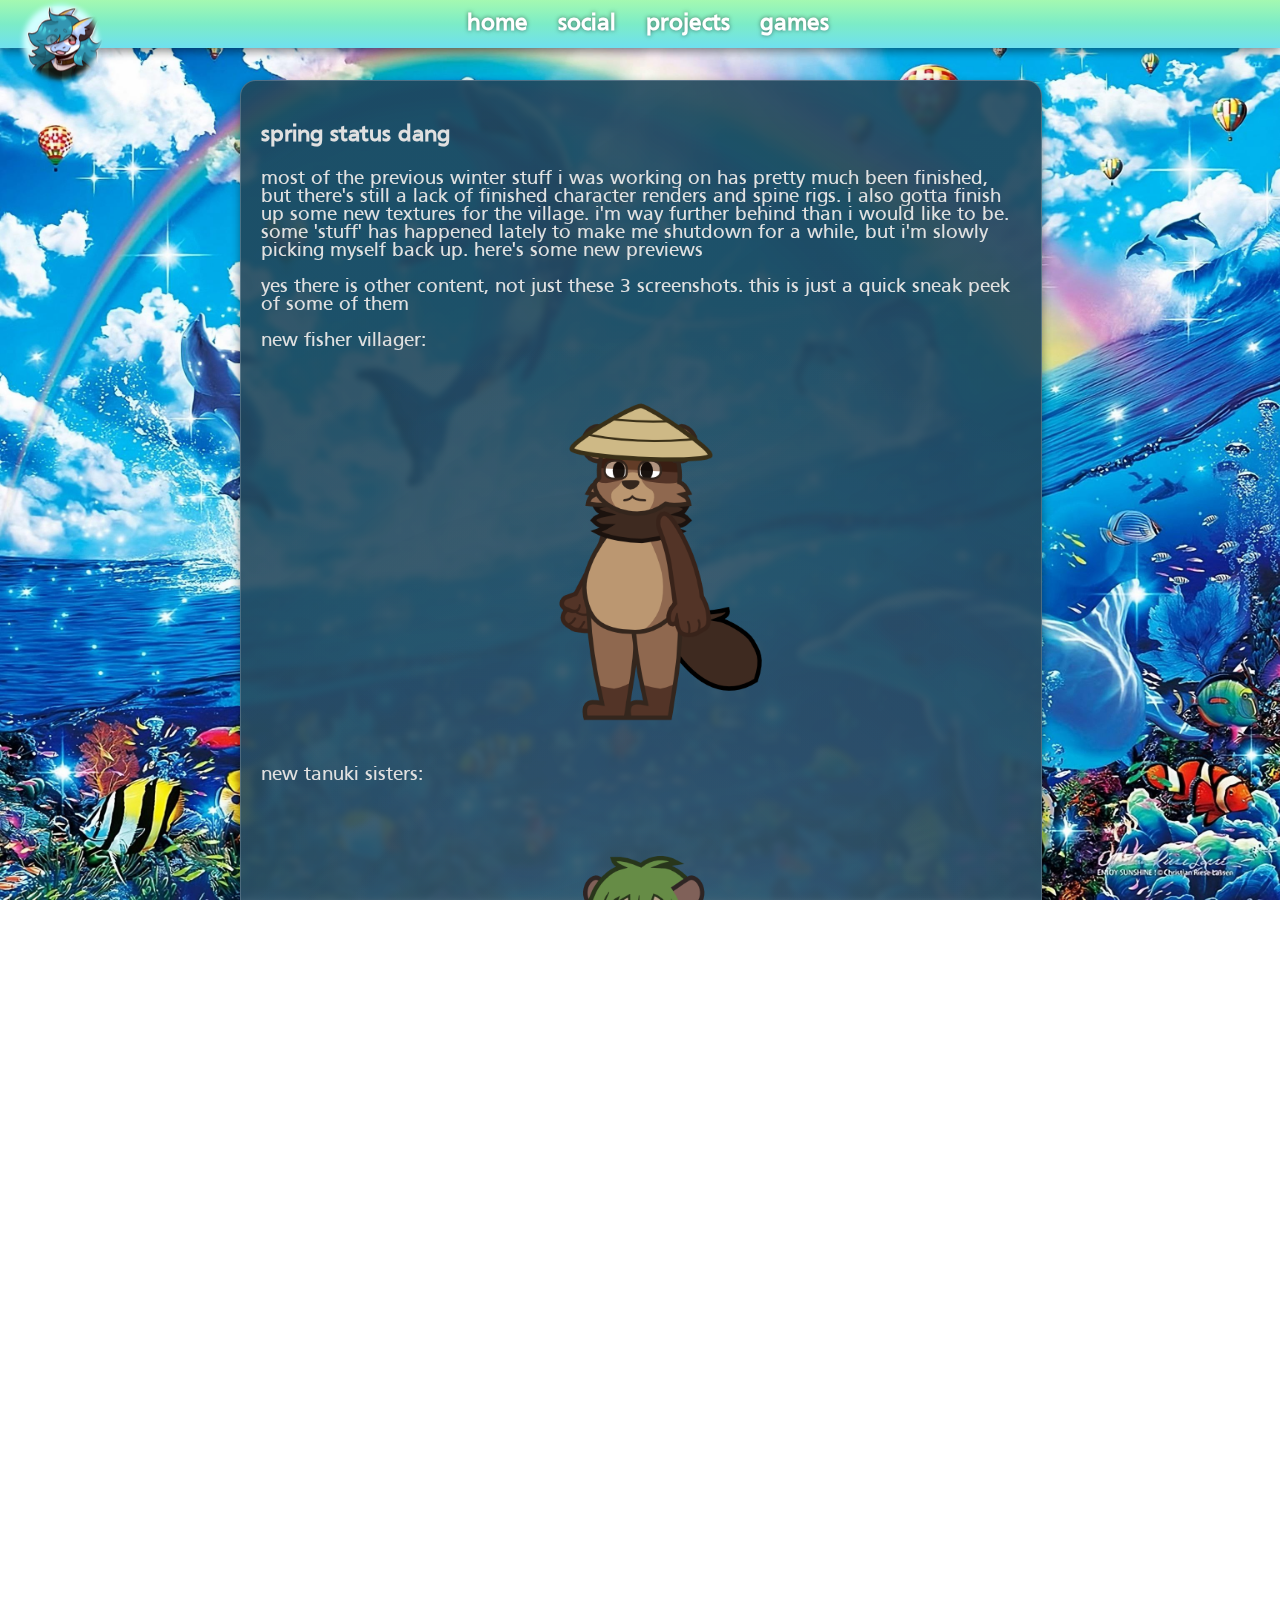
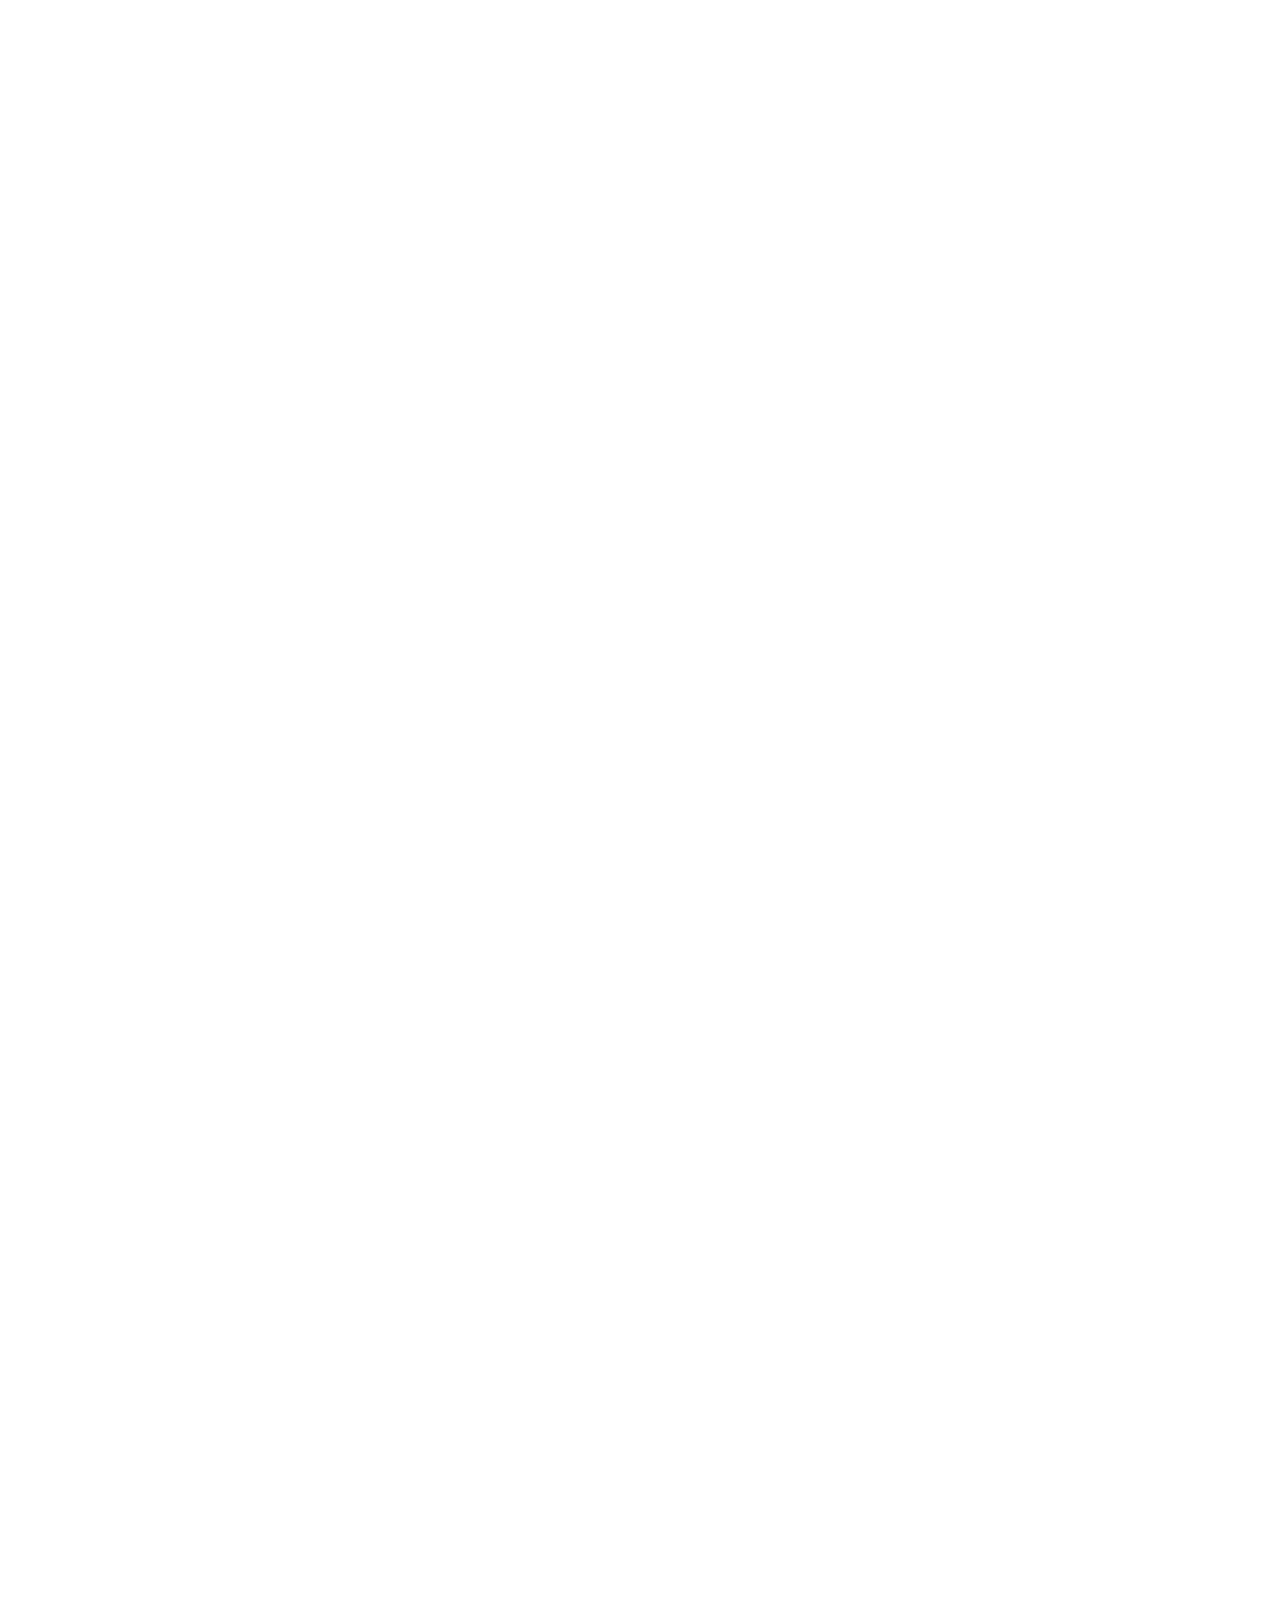
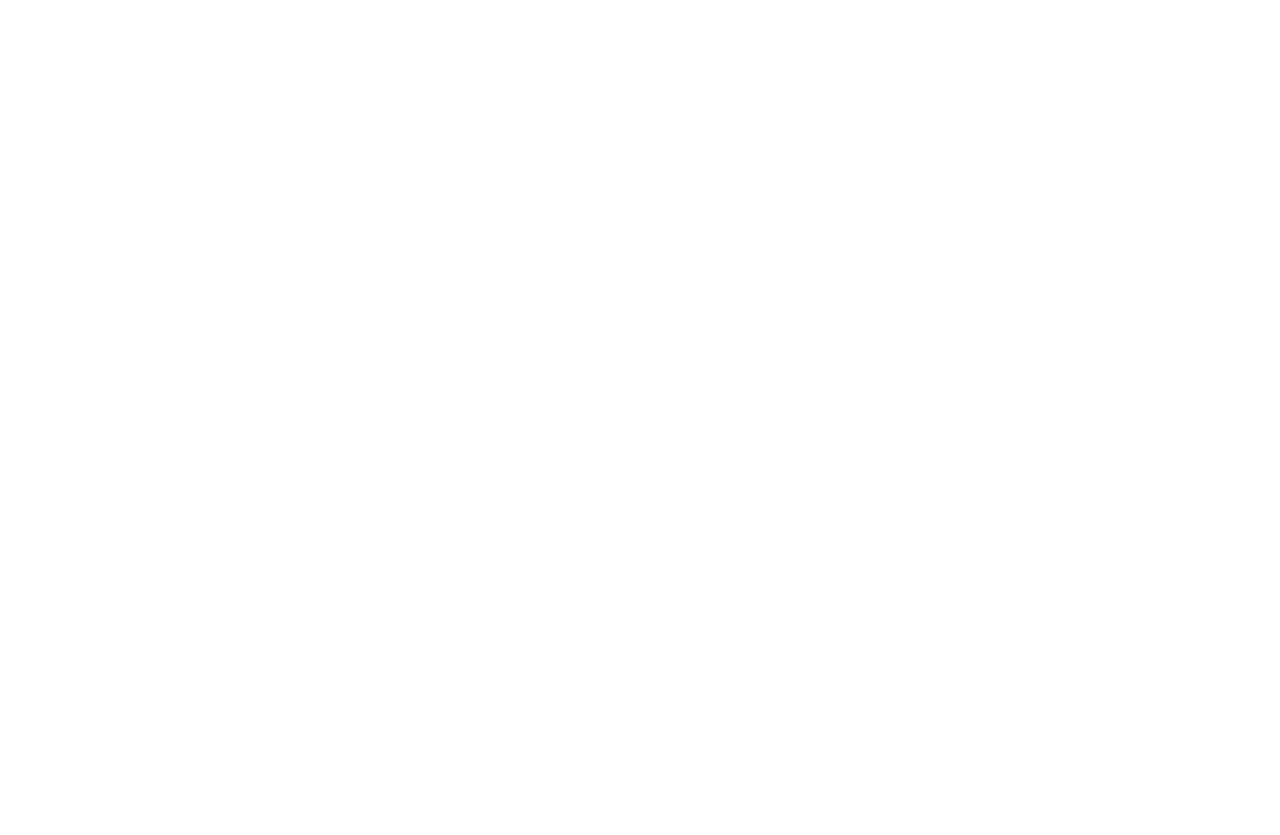
<file: index.html>
<!DOCTYPE html>
<html lang="en">
<head>
    <meta charset="UTF-8">
    <meta name="viewport" content="width=device-width, initial-scale=1.0">
    <link href="https://fonts.googleapis.com/css?family=Pacifico|Lato&display=swap" rel="stylesheet">
    <link rel="stylesheet" type="text/css" href="css/styles.css">
    <title>Blog - Dolphin Beach</title>
</head>
<body>
    <header></header>
    <div class="profile-icon">
        <img src="images/skeir_cropped.png" alt="Profile Icon">
    </div>
    <main>
        <div class="blog-posts-container">
            <div class="blog-posts">
                <!-- posts -->
                <article class="post">
                    <h3>spring status dang</h3>
                    <p>
                        most of the previous winter stuff i was working on has pretty much been finished, but there's still a lack of finished character renders and spine rigs. i also gotta finish up some new textures for the village. i'm way further behind than i would like to be. some 'stuff' has happened lately to make me shutdown for a while, but i'm slowly picking myself back up. here's some new previews
                    <br><br>
                        yes there is other content, not just these 3 screenshots. this is just a quick sneak peek of some of them
                    <br><br>
                        new fisher villager:
                        <img src="images/new_fisher_villager.png" alt="fisher villager"/>
                    <br><br>
                        new tanuki sisters:
                        <img src="images/Lilly.png" alt="Lilly"/>
                        <img src="images/Tessa.png" alt="Tessa"/>
                    <br><br>
                        kawanuki village 1 preview (ignore weird texture stuff it gets fixed through a gd shader)
                    <img src="images/kawanuki1_preview.png" alt="kawanuki 1 preview"/>
                    <br><br>
                        i would like to give a reminder that pretty much all code for the game is complete, with just some bugs to work on. some stuff is disabled or not visible on the 0.1.3 build, but it's all there. hopefully by the time i find an artist these updates won't take nearly a year long :(
                    </p>
                    <p>4/9/2025</p>
                </article>
                <article class="post">
                    <h3>winter status woo</h3>
                    <p>
                        still not dead. some people asked me if i am. NOTF is still being worked on, just not as fast as i'd like. so far i have half of the kawanuki village done, all the music for the next update, as well as most character designs finished. thank you so much for the praise and reviews on the game, they've helped a lot
                    <br><br>
                        i keep drawing a blank whenever i start designing a map. whenever i have to do something as simple as coming up with a house, i spend a hot minute trying to figure out how it should look, and how it fits that character's personality. a while back i was suggested to do a hybrid japanese + hawaiian design for the nuki homes, which was a great suggestion! but in practice i got very lost with how that kind of design should look, so instead i decided to make some homes appear more hawaiian and others more like traditional japanese ones
                    <br><br>
                        at some point it would be nice to get help from more concept artists. having visual references are beyond helpful, even if they aren't 1:1 with the final product
                    </p>
                    <p>12/16/2024</p>
                </article>
                <article class="post">
                    <h3>summer status yay</h3>
                    <p>
                        if any of you are wondering NO i am not dead! i am still working on NOTF and i'm still very much living. i'm very sorry there hasn't been any updates or devlogs in such a long time. i want to make sure i do a good job polishing up the next update. i would also ideally like to avoid having to retcon a bunch of crap later on, as this is the first real story point in the game
                    <br><br>
                        i would like to avoid having any retcons and story plot holes. however, art is more than likely going to be revamped several times in the future. my art skills are still extremely minimal and i can NOT afford to pay anyone for art help. i heavily apologize if the art isn't up to anyone's standards during this next update
                    </p>
                    <p>8/21/2024</p>
                </article>
                <article class="post">
                    <h3>current state of my music and art skills</h3>
                    <p>
                        i haven't dedicated much time to properly practicing and learning music theory. the same goes for art; while i got a decent grasp of the fundamentals, i tend to forget them over time. i've been getting better at chord progressions, harmony (which i used to suck ass at), and more about using my DAW (FL Studio) in general. i haven't picked up much on art though, so my art skills are still the same as they were a year ago
                    <br><br>
                        nonetheless, i don't want to delay the development of NOTF any longer. programming has been challenging, yet enjoyable. this is partly because i understand how to achieve the results i want; i just need to debug and fine-tune things maybe 90% of the time. i'm not sure when i'll find the time to focus solely on music and art, but i know i'll lose plenty of sleep when i do
                    </p>
                    <p>6/16/2024</p>
                </article>
                
                <article class="post">
                    <h3>frutiger aero styled redesign</h3>
                    <p>
                        i absolutely adore and love the frutiger aero style, not just for nostalgia, but also because it just makes me focus on the content more. like the site theme? probably not, most people actually dislike the aero aesthetic, and that's perfectly fine. i'm actually planning on creating a small frutiger aero themed bar for VRChat. beautiful lighting included :3
                    </p>
                    <p>6/16/2024</p>
                </article>

                <article class="post">
                    <h3>youtube channel</h3>
                    <p>once most of my side projects as well as NOTF is out of the way i'll start posting a few things to youtube every now and then. this includes music, random dev blogs, helpful godot related advice, and more</p>
                    <p>6/15/2024</p>
                </article>

                <article class="post">
                    <h3>first post</h3>
                    <p>this is the first post of the entire page, i'll probably forget about it years from now :o) there isn't too much to learn here so there's no point in an about page. i'll eventually add one if i have anything interesting worth sharing</p>
                    <p>6/15/2024</p>
                </article>

            </div>
        </div>
    </main>
    <footer></footer>
    <script src="js/loadComponents.js"></script>
</body>
</html>
</file>
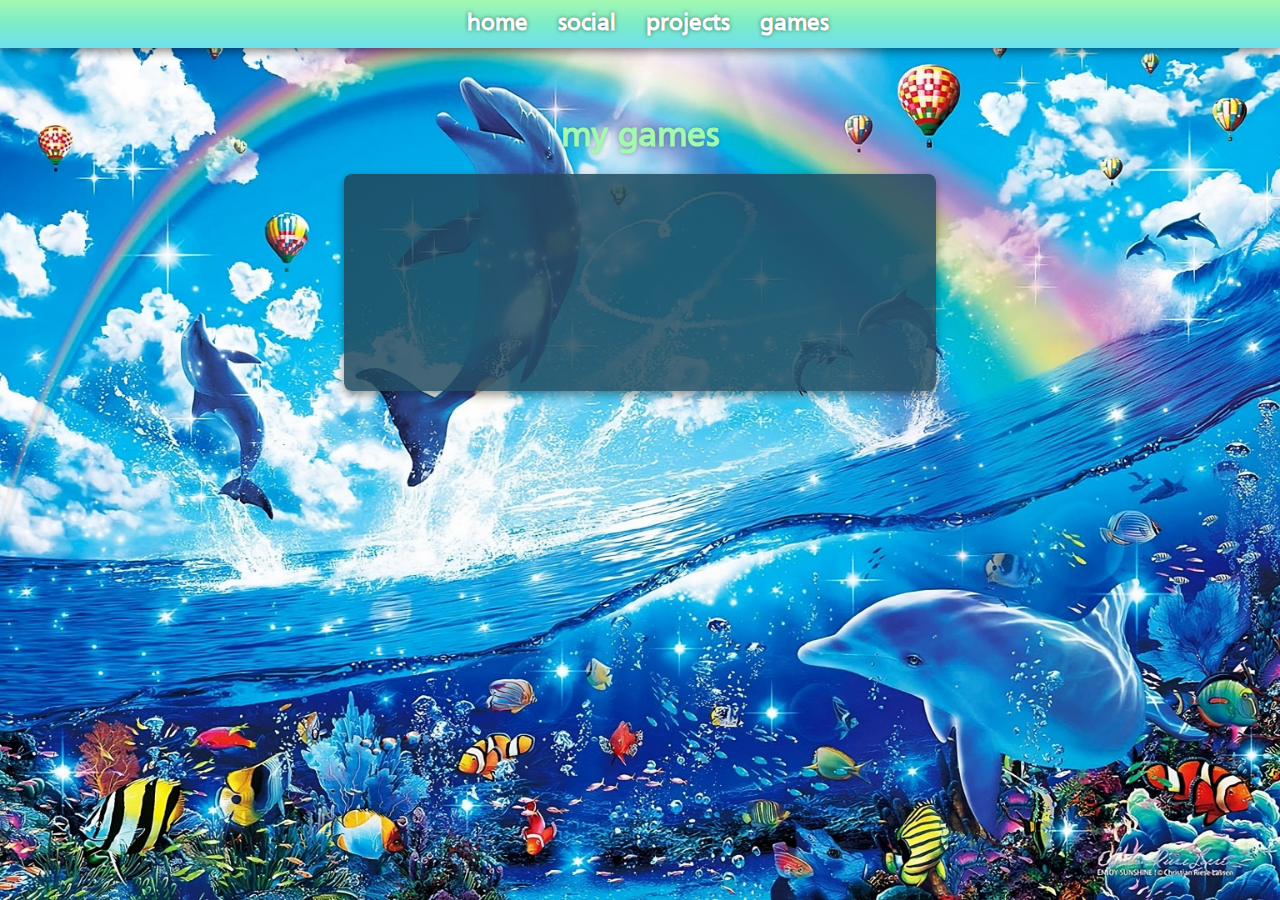
<file: games.html>
<!DOCTYPE html>
<html lang="en">
<head>
    <meta charset="UTF-8">
    <meta name="viewport" content="width=device-width, initial-scale=1.0">
    <link href="https://fonts.googleapis.com/css?family=Pacifico|Lato&display=swap" rel="stylesheet">
    <link rel="stylesheet" type="text/css" href="css/styles.css">
    <title>Games - Dolphin Beach</title>
</head>
<body>
    <header></header>
    <main>
        <div class="games-container">
            <h2>my games</h2>
            <ul class="games-list">
                <li>
                    <div class="game-card">
                        <iframe frameborder="0" src="https://itch.io/embed/2745803?bg_color=f3daaa&amp;fg_color=352d50&amp;link_color=e95e45&amp;border_color=cccccc" width="552" height="167"><a href="https://skeir.itch.io/notf">Night of Tanuki Fest by Skeir</a></iframe>
                    </div>
                </li>
            </ul>
        </div>
    </main>
    <footer></footer>
    <script src="js/loadComponents.js"></script>
</body>
</html>
</file>
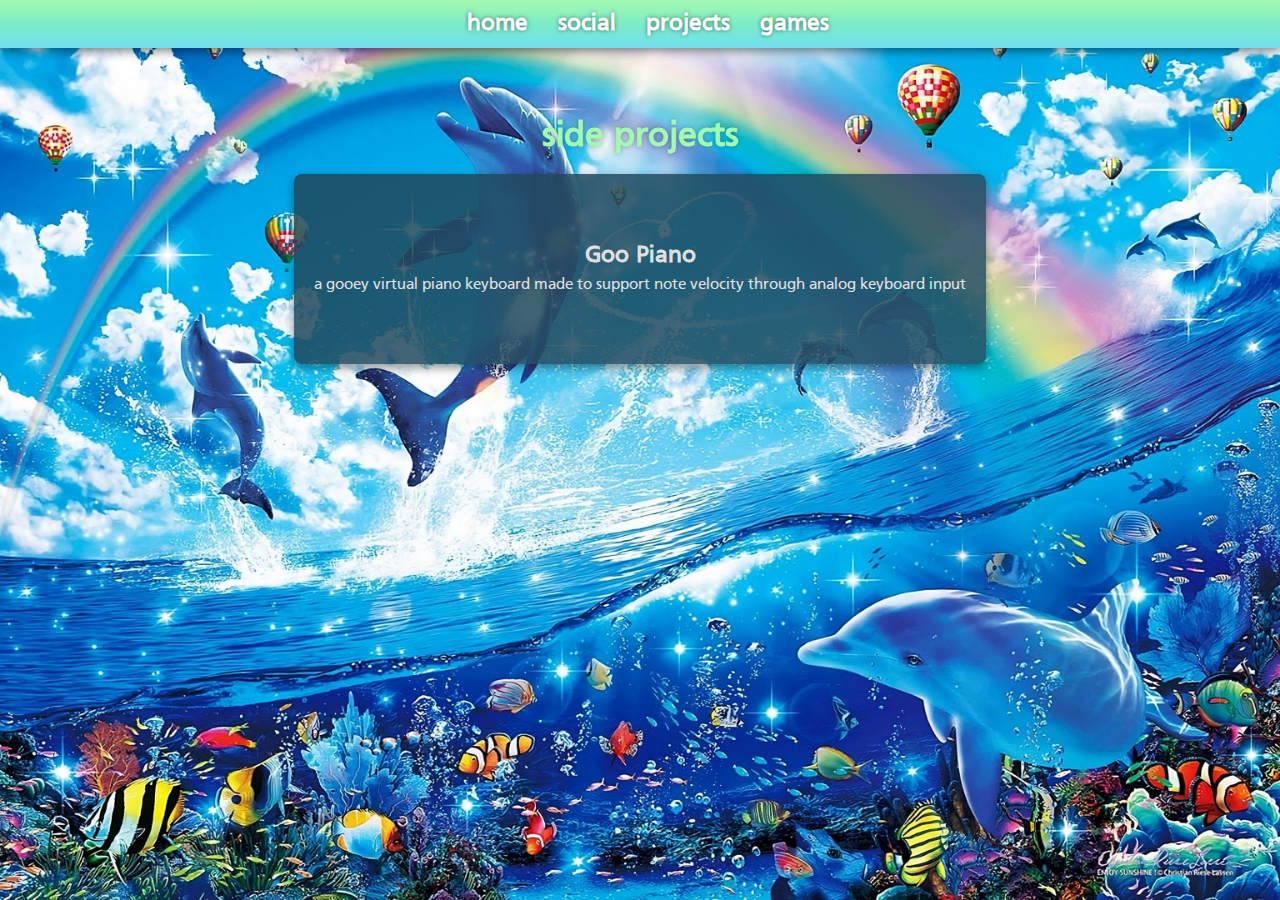
<file: projects.html>
<!DOCTYPE html>
<html lang="en">
<head>
    <meta charset="UTF-8">
    <meta name="viewport" content="width=device-width, initial-scale=1.0">
    <link href="https://fonts.googleapis.com/css?family=Pacifico|Lato&display=swap" rel="stylesheet">
    <link rel="stylesheet" type="text/css" href="css/styles.css">
    <title>Projects - Dolphin Beach</title>
</head>
<body>
    <header></header>
    <main>
        <div class="projects-container">
            <h2>side projects</h2>
            <ul class="projects-list">
                <li>
                    <a href="https://github.com/SkeirBoreal/goo_piano" target="_blank">
                        <div class="project-card">
                            <span class="project-title">Goo Piano</span>
                            <span class="project-description">a gooey virtual piano keyboard made to support note velocity through analog keyboard input</span>
                        </div>
                    </a>
                </li>
            </ul>
        </div>
    </main>
    <footer></footer>
    <script src="js/loadComponents.js"></script>
</body>
</html>
</file>
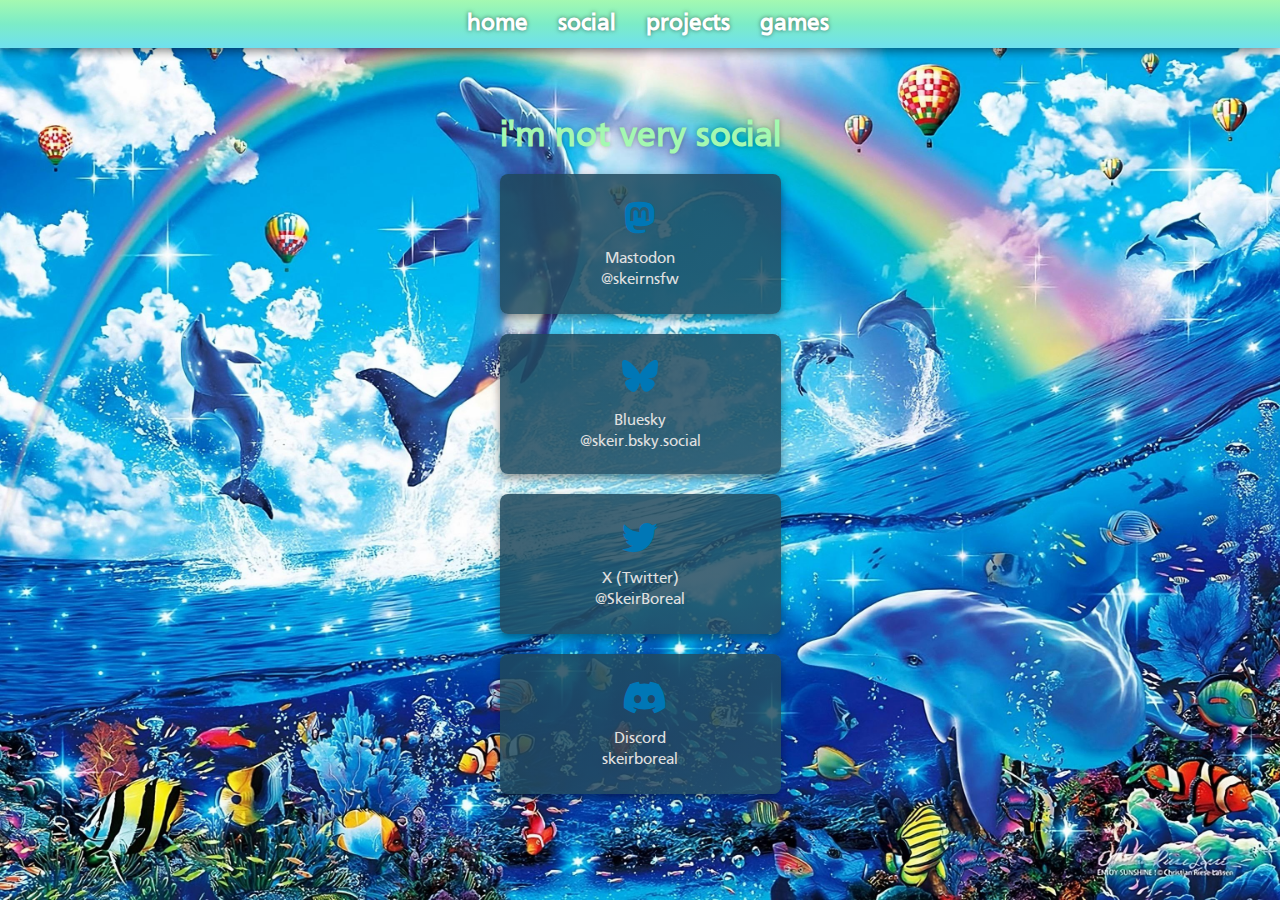
<file: social.html>
<!DOCTYPE html>
<html lang="en">
<head>
    <meta charset="UTF-8">
    <meta name="viewport" content="width=device-width, initial-scale=1.0">
    <link href="https://fonts.googleapis.com/css?family=Pacifico|Lato&display=swap" rel="stylesheet">
    <link rel="stylesheet" type="text/css" href="css/styles.css">
    <link rel="stylesheet" href="https://cdnjs.cloudflare.com/ajax/libs/font-awesome/6.4.0/css/all.min.css">
    <title>Social - Dolphin Beach</title>
</head>
<body>
    <header></header>
    <main>
        <div class="social-container">
            <h2>i'm not very social</h2>
            <ul class="social-list">
                <li>
                    <a href="https://mastodon.social/@skeirnsfw" target="_blank">
                        <i class="fa-brands fa-mastodon"></i>
                        <span class="social-text">Mastodon</span>
                        <span class="username">@skeirnsfw</span>
                    </a>
                </li>
                <li>
                    <a href="https://bsky.app/profile/skeir.bsky.social" target="_blank">
                        <svg class="bluesky-icon" xmlns="http://www.w3.org/2000/svg" viewBox="0 0 576 512" width="36" height="36"><!--!Font Awesome Free 6.5.2 by @fontawesome - https://fontawesome.com License - https://fontawesome.com/license/free Copyright 2024 Fonticons, Inc.--><path d="M407.8 294.7c-3.3-.4-6.7-.8-10-1.3c3.4 .4 6.7 .9 10 1.3zM288 227.1C261.9 176.4 190.9 81.9 124.9 35.3C61.6-9.4 37.5-1.7 21.6 5.5C3.3 13.8 0 41.9 0 58.4S9.1 194 15 213.9c19.5 65.7 89.1 87.9 153.2 80.7c3.3-.5 6.6-.9 10-1.4c-3.3 .5-6.6 1-10 1.4C74.3 308.6-9.1 342.8 100.3 464.5C220.6 589.1 265.1 437.8 288 361.1c22.9 76.7 49.2 222.5 185.6 103.4c102.4-103.4 28.1-156-65.8-169.9c-3.3-.4-6.7-.8-10-1.3c3.4 .4 6.7 .9 10 1.3c64.1 7.1 133.6-15.1 153.2-80.7C566.9 194 576 75 576 58.4s-3.3-44.7-21.6-52.9c-15.8-7.1-40-14.9-103.2 29.8C385.1 81.9 314.1 176.4 288 227.1z"/></svg>
                        <span class="social-text">Bluesky</span>
                        <span class="username">@skeir.bsky.social</span>
                    </a>
                </li>
                <li>
                    <a href="https://x.com/SkeirBoreal" target="_blank">
                        <i class="fa-brands fa-twitter"></i>
                        <span class="social-text">X (Twitter)</span>
                        <span class="username">@SkeirBoreal</span>
                    </a>
                </li>
                <li>
                    <a href="https://discord.com/" target="_blank">
                        <i class="fa-brands fa-discord"></i>
                        <span class="social-text">Discord</span>
                        <span class="username">skeirboreal</span>
                    </a>
                </li>
            </ul>
        </div>
    </main>
    <footer></footer>
    <script src="js/loadComponents.js"></script>
</body>
</html>
</file>
<file: css/styles.css>
/* General styling */
@font-face {
    font-family: 'Frutiger';
    src: url('../fonts/Frutiger.ttf') format('truetype');
    font-weight: normal;
    font-style: normal;
}

body, html {
    height: 100%;
    margin: 0;
    padding: 0;
    font-family: 'Frutiger', sans-serif;
    overflow-x: hidden;
    background: #000000;
    background: url('../images/site_wallpaper.jpg') no-repeat center center fixed;
    background-size: cover;
    display: flex;
    flex-direction: column;
}

body {
    display: flex;
    flex-direction: column;
}

header {
    display: flex;
    align-items: center;
    justify-content: center;
    padding: 0;
    top: 0;
    position: absolute;
    width: 100%;
    z-index: 6;
    background: linear-gradient(180deg, #a4f9b1, #7cecc7, #6fe0ef);
    box-shadow: 0 2px 10px rgba(0, 0, 0, 0.3);
    border: none;
    height: 48px;
}

a:link {
    text-decoration: none;
}

nav {
    display: flex;
    align-items: center;
    justify-content: center;
    width: 100%;
    height: 100%;
}

nav ul {
    list-style: none;
    padding: 0;
    margin: 0;
    display: flex;
    justify-content: center;
    font-size: 24px;
    z-index: 7;
    align-items: center;
}

nav ul li {
    margin: 0 15px;
}

nav ul li:last-child {
    margin-right: 0;
}

nav a {
    color: #ffffff;
    text-decoration: none;
    font-weight: bold;
    text-shadow: 0 0 4px rgba(0, 0, 0, 0.5);
}

main {
    flex: 1;
    display: flex;
    flex-direction: column;
    justify-content: flex-start;
    margin-top: 70px;
    padding: 0 20px;
    max-width: 800px;
    margin-left: auto;
    margin-right: auto;
}

/* Profile Icon */
.profile-icon {
    position: absolute;
    top: -8px;
    left: 16px;
    z-index: 7;
    width: 96px;
    height: 96px;
    display: flex;
    align-items: center;
    justify-content: center;
}

.profile-icon img {
    display: block;
    width: 100%;
    height: 100%;
    object-fit: cover;
}

/* Mobile adjustments: Hide the profile icon on small screens */
@media (max-width: 768px), (max-width: 844px) and (orientation: landscape) {
    .profile-icon {
        display: none;
    }
}

/* Social Container Styling */
.social-container {
    max-width: 1000px;
    margin: 0 auto;
    padding: 20px;
    text-align: center;
}

.social-container h2 {
    color: #a4f9b1;
    font-size: 36px;
    font-family: 'Frutiger', 'Lato', sans-serif;
    margin-bottom: 20px;
    text-shadow: 0 0 5px rgba(0, 0, 0, 0.3);
}

.social-list {
    display: grid;
    grid-template-columns: repeat(auto-fit, minmax(200px, 1fr));
    gap: 20px;
    list-style: none;
    padding: 0;
}

.social-list li {
    background: linear-gradient(145deg, rgba(30, 70, 90, 0.85), rgba(40, 80, 100, 0.85));
    border-radius: 8px;
    padding: 20px;
    text-align: center;
    transition: transform 0.2s;
    box-shadow: 0 4px 10px rgba(0, 0, 0, 0.4);
    color: #e0e0e0;
    min-height: 100px;
    display: flex;
    flex-direction: column;
    justify-content: center;
}

.social-list li:hover {
    transform: scale(1.05);
}

.social-list a {
    color: #e0e0e0;
    text-decoration: none;
    font-size: 20px;
    display: block;
}

.social-list a:hover {
    color: #0077b6;
}

.social-list i, .social-list img.custom-icon {
    font-size: 36px;
    margin-bottom: 10px;
    color: #0077b6;
}

.social-list span {
    display: block;
    margin-top: 5px;
    font-size: 16px;
    color: #e0e0e0;
}

.social-list .fa-brands,
.social-list svg {
    width: 36px;
    height: 36px;
    margin-bottom: 10px;
}

.social-list .bluesky-icon path {
    fill: #0077b6;
}

/* Blog Posts Container Styling */
.blog-posts-container {
    width: 100%;
    max-width: 800px;
    margin: 0 auto;
    padding-bottom: 20px;
}

.post {
    background: linear-gradient(145deg, rgba(30, 70, 90, 0.9), rgba(38, 72, 99, 0.95));
    color: #e0e0e0;
    margin: 10px auto;
    padding: 20px;
    border-radius: 16px;
    box-shadow: 0 4px 10px rgba(0, 0, 0, 0.4);
    font-size: 20px;
    width: calc(100% - 40px);
    max-width: 800px;
    position: relative;
    overflow: hidden;
    backdrop-filter: blur(3px);
    border: 1px solid rgba(255, 255, 255, 0.2);
}

.post img {
    display: block;
    margin: 0 auto;
    max-width: 50%;
    height: auto;
}

.post::before {
    content: '';
    position: absolute;
    top: 0;
    left: 0;
    right: 0;
    bottom: 0;
    background: radial-gradient(circle, rgba(255, 255, 255, 0.1) 0%, rgba(255, 255, 255, 0) 70%);
    z-index: 0;
    pointer-events: none;
}

.post > * {
    position: relative;
    z-index: 1;
}

.blog-posts-container::-webkit-scrollbar {
    display: none;
}

.blog-posts-container {
    -ms-overflow-style: none;
    scrollbar-width: none;
}

.footer-nav {
    display: flex;
    justify-content: center;
    z-index: 5;
    margin-bottom: 10px;
}

.footer-nav a {
    color: white;
    text-decoration: none;
    font-size: 1.5em;
    margin: 0 10px;
}

/* Projects Container Styling */
.projects-container {
    max-width: 1000px;
    margin: 0 auto;
    padding: 20px;
    text-align: center;
}

.projects-container h2 {
    color: #a4f9b1;
    font-size: 36px;
    font-family: 'Frutiger', 'Lato', sans-serif;
    margin-bottom: 20px;
    text-shadow: 0 0 5px rgba(0, 0, 0, 0.3);
}

.projects-list {
    display: grid;
    grid-template-columns: repeat(auto-fit, minmax(300px, 1fr));
    gap: 20px;
    list-style: none;
    padding: 0;
    max-width: 800px;
    margin: 0 auto;
}

.project-card {
    background: linear-gradient(145deg, rgba(30, 70, 90, 0.85), rgba(40, 80, 100, 0.85));
    border-radius: 8px;
    padding: 20px;
    text-align: center;
    transition: transform 0.2s;
    box-shadow: 0 4px 10px rgba(0, 0, 0, 0.4);
    color: #e0e0e0;
    min-height: 150px;
    display: flex;
    flex-direction: column;
    justify-content: center;
}

.project-title, .project-description {
    display: block;
    margin: 0;
}

.project-title {
    font-size: 24px;
    font-weight: bold;
    margin-bottom: 10px;
    color: inherit;
}

.project-description {
    font-size: 16px;
    color: inherit;
}

.project-card a:hover .project-title,
.project-card a:hover .project-description {
    color: #0077b6;
}

.project-card:hover {
    transform: scale(1.05);
}

/* Games Container Styling */
.games-container {
    max-width: 1000px;
    margin: 0 auto;
    padding: 20px;
    text-align: center;
}

.games-container h2 {
    color: #a4f9b1;
    font-size: 36px;
    font-family: 'Frutiger', 'Lato', sans-serif;
    margin-bottom: 20px;
    text-shadow: 0 0 5px rgba(0, 0, 0, 0.3);
}

.games-list {
    display: grid;
    grid-template-columns: repeat(auto-fit, minmax(300px, 1fr));
    gap: 20px;
    list-style: none;
    padding: 0;
    max-width: 800px;
    margin: 0 auto;
}

.game-card {
    background: linear-gradient(145deg, rgba(30, 70, 90, 0.85), rgba(40, 80, 100, 0.85));
    border-radius: 8px;
    padding: 20px;
    text-align: center;
    transition: transform 0.2s;
    box-shadow: 0 4px 10px rgba(0, 0, 0, 0.4);
    color: #e0e0e0;
    display: flex;
    flex-direction: column;
    justify-content: center;
}

.game-card iframe {
    margin-bottom: 10px;
    border: none;
    border-radius: 8px;
    background: none;
}

.game-card h3 {
    margin: 0 0 10px;
}

.game-card p {
    margin: 0;
}

.game-card:hover {
    transform: scale(1.05);
}

/* Mobile adjustments */
@media (max-width: 768px) {
    nav ul {
        justify-content: center;
        font-size: 5vw;
    }

    nav ul li {
        margin: 0 10px;
    }

    main {
        margin-top: 70px;
    }

    .post {
        width: calc(100% - 40px);
        font-size: 18px;
        padding: 15px;
    }

    .social-container h2,
    .projects-container h2,
    .games-container h2 {
        font-size: 24px;
    }

    .social-list,
    .projects-list,
    .games-list {
        grid-template-columns: 1fr;
    }
}

@media (max-width: 400px) {
    nav ul {
        font-size: 18px;
    }

    .post {
        width: calc(100% - 40px);
    }

    .social-list,
    .projects-list,
    .games-list {
        grid-template-columns: 1fr;
    }
}

/* Landscape mobile adjustments */
@media (max-width: 844px) and (max-height: 400px),
       (max-width: 844px) and (orientation: landscape) {
    nav ul {
        justify-content: center;
        font-size: 4vw;
    }

    nav {
        top: 0;
    }

    main {
        margin-top: 60px;
    }

    .footer-nav {
        position: absolute;
        bottom: 10px;
        width: 100%;
    }

    body, html {
        background-size: 120%;
        background-position: center 20%;
    }
}

@media (min-width: 1024px) {
    nav ul {
        font-size: 24px;
    }

    main {
        margin-top: 70px;
    }

    .post {
        max-width: 800px;
    }

    body, html {
        background-size: cover;
        background-position: center 20%;
    }
}
</file>
